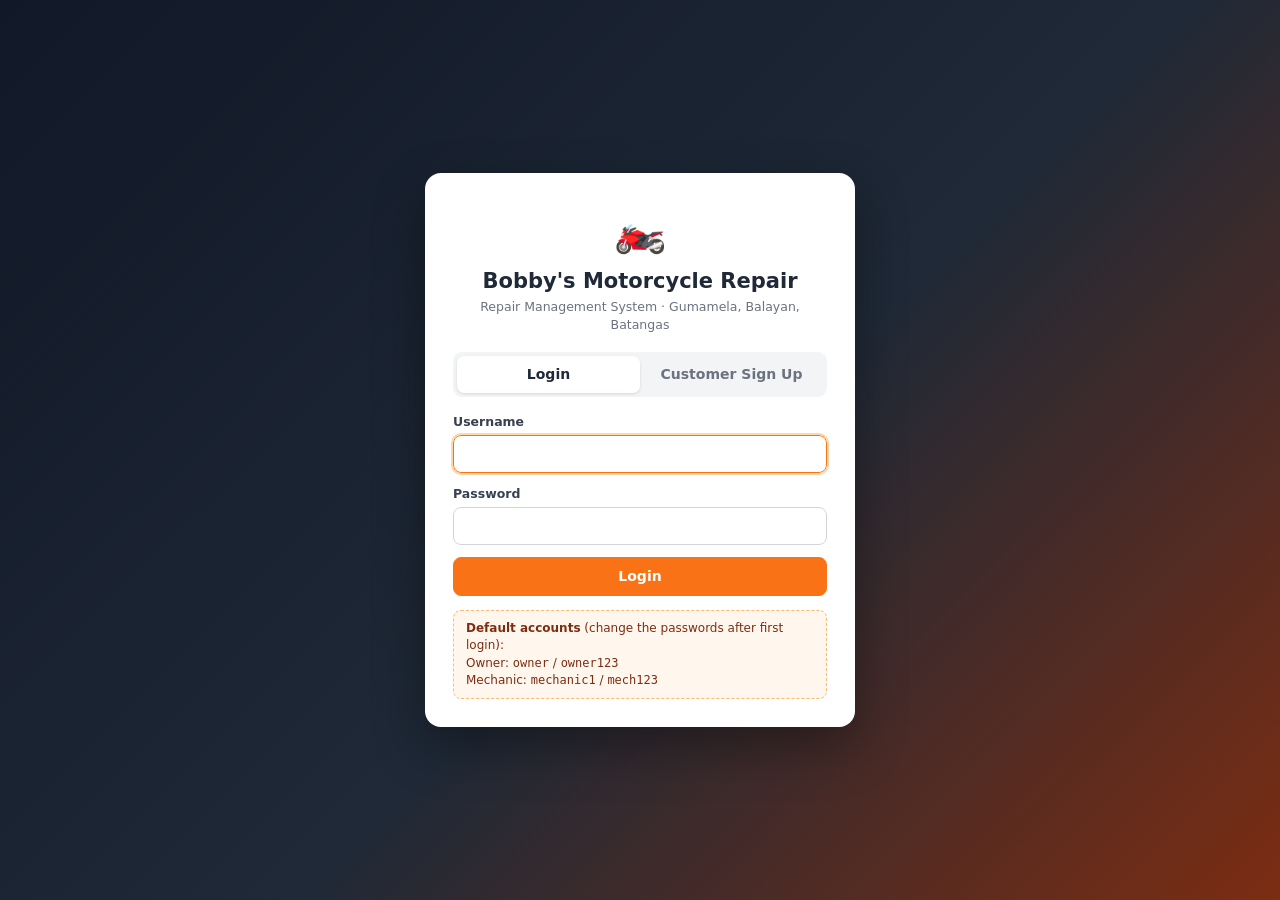
<file: bobbys-repair-system/index.html>
<!DOCTYPE html>
<html lang="en">
<head>
<meta charset="UTF-8">
<meta name="viewport" content="width=device-width, initial-scale=1">
<title>Login – Bobby's Motorcycle Repair System</title>
<link rel="stylesheet" href="css/style.css">
</head>
<body>
<div class="auth-wrap">
  <div class="auth-card">
    <div class="brand">
      <div class="logo">🏍️</div>
      <h1>Bobby's Motorcycle Repair</h1>
      <p>Repair Management System · Gumamela, Balayan, Batangas</p>
    </div>

    <div class="tabs">
      <button id="tabLogin" class="on" type="button">Login</button>
      <button id="tabReg" type="button">Customer Sign Up</button>
    </div>

    <!-- LOGIN -->
    <form id="loginForm" autocomplete="on">
      <div id="loginErr" class="err"></div>
      <div class="field"><label for="lu">Username</label><input id="lu" name="username" required autofocus></div>
      <div class="field"><label for="lp">Password</label><input id="lp" name="password" type="password" required></div>
      <button class="btn primary block" type="submit">Login</button>
      <div class="demo">
        <b>Default accounts</b> (change the passwords after first login):<br>
        Owner: <code>owner</code> / <code>owner123</code><br>
        Mechanic: <code>mechanic1</code> / <code>mech123</code>
      </div>
    </form>

    <!-- REGISTER (customers only) -->
    <form id="regForm" style="display:none" autocomplete="off">
      <div id="regErr" class="err"></div>
      <div class="field"><label>Full name *</label><input name="name" required></div>
      <div class="grid2">
        <div class="field"><label>Phone *</label><input name="phone" required></div>
        <div class="field"><label>Email</label><input name="email" type="email"></div>
      </div>
      <div class="field"><label>Address</label><input name="address"></div>
      <div class="grid2">
        <div class="field"><label>Username *</label><input name="username" required></div>
        <div class="field"><label>Password *</label><input name="password" type="password" required minlength="6"></div>
      </div>
      <button class="btn primary block" type="submit">Create customer account</button>
      <p class="hint" style="text-align:center">Mechanic and owner accounts are created by the shop owner.</p>
    </form>
  </div>
</div>
<script src="js/db.js"></script>
<script src="js/auth.js"></script>
</body>
</html>
</file>
<file: bobbys-repair-system/css/style.css>
:root{
  --bg:#f3f4f6; --card:#fff; --ink:#1f2937; --muted:#6b7280; --line:#e5e7eb;
  --dark:#111827; --dark2:#1f2937; --accent:#f97316; --accent-d:#ea580c;
  --ok:#16a34a; --warn:#d97706; --bad:#dc2626; --info:#2563eb;
  --radius:10px;
}
*{box-sizing:border-box}
html,body{margin:0;height:100%}
body{font-family:system-ui,-apple-system,"Segoe UI",Roboto,Arial,sans-serif;background:var(--bg);color:var(--ink);font-size:14px;line-height:1.45}
h1,h2,h3{margin:0}
a{color:var(--accent-d)}
button,input,select,textarea{font:inherit}

/* ---------- buttons & fields ---------- */
.btn{border:1px solid var(--line);background:#fff;color:var(--ink);padding:8px 14px;border-radius:8px;cursor:pointer;font-weight:600;transition:.15s}
.btn:hover{background:#f9fafb}
.btn.primary{background:var(--accent);border-color:var(--accent);color:#fff}
.btn.primary:hover{background:var(--accent-d)}
.btn.danger{color:var(--bad);border-color:#fecaca}
.btn.danger:hover{background:#fef2f2}
.btn.ghost{background:transparent}
.btn.sm{padding:4px 9px;font-size:12px}
.btn.block{width:100%}
label{display:block;font-weight:600;font-size:12.5px;margin:0 0 4px;color:#374151}
input,select,textarea{width:100%;padding:8px 10px;border:1px solid #d1d5db;border-radius:8px;background:#fff;color:var(--ink)}
input:focus,select:focus,textarea:focus{outline:2px solid #fed7aa;border-color:var(--accent)}
textarea{resize:vertical;min-height:70px}
.field{margin-bottom:12px}
.grid2{display:grid;grid-template-columns:1fr 1fr;gap:0 14px}
.hint{color:var(--muted);font-size:12px;margin-top:4px}
.err{background:#fef2f2;color:#b91c1c;border:1px solid #fecaca;padding:8px 12px;border-radius:8px;margin-bottom:12px;display:none}
.err.show{display:block}

/* ---------- auth page ---------- */
.auth-wrap{min-height:100%;display:flex;align-items:center;justify-content:center;padding:20px;
  background:linear-gradient(135deg,#111827 0%,#1f2937 55%,#7c2d12 100%)}
.auth-card{background:#fff;border-radius:16px;width:100%;max-width:430px;padding:28px;box-shadow:0 20px 50px rgba(0,0,0,.35)}
.brand{text-align:center;margin-bottom:18px}
.brand .logo{font-size:42px}
.brand h1{font-size:21px;margin-top:4px}
.brand p{margin:2px 0 0;color:var(--muted);font-size:12.5px}
.tabs{display:flex;background:#f3f4f6;border-radius:9px;padding:4px;margin-bottom:16px}
.tabs button{flex:1;border:0;background:transparent;padding:8px;border-radius:7px;font-weight:700;color:var(--muted);cursor:pointer}
.tabs button.on{background:#fff;color:var(--ink);box-shadow:0 1px 3px rgba(0,0,0,.12)}
.demo{margin-top:14px;background:#fff7ed;border:1px dashed #fdba74;border-radius:8px;padding:9px 12px;font-size:12px;color:#7c2d12}

/* ---------- app layout ---------- */
.app{display:flex;min-height:100vh}
.sidebar{width:240px;background:var(--dark);color:#d1d5db;display:flex;flex-direction:column;position:fixed;top:0;bottom:0;left:0;z-index:20;transition:transform .2s}
.sidebar .brand{padding:18px 16px;border-bottom:1px solid #374151;text-align:left;margin:0}
.sidebar .brand h1{color:#fff;font-size:16px}
.sidebar .brand p{color:#9ca3af}
.nav{padding:10px;flex:1;overflow:auto}
.nav a{display:flex;gap:10px;align-items:center;padding:10px 12px;border-radius:8px;color:#d1d5db;text-decoration:none;cursor:pointer;margin-bottom:2px;font-weight:500}
.nav a:hover{background:var(--dark2)}
.nav a.on{background:var(--accent);color:#fff}
.sidebar .me{padding:12px 16px;border-top:1px solid #374151;font-size:12.5px}
.sidebar .me b{color:#fff;display:block}
.main{flex:1;margin-left:240px;min-width:0}
.topbar{background:#fff;border-bottom:1px solid var(--line);padding:12px 22px;display:flex;align-items:center;gap:12px;position:sticky;top:0;z-index:10}
.topbar h2{font-size:18px;flex:1}
.menu-btn{display:none}
.content{padding:22px}
.role-pill{background:#ffedd5;color:#9a3412;font-size:11px;font-weight:700;padding:2px 9px;border-radius:99px;text-transform:uppercase}

/* ---------- cards / tables ---------- */
.cards{display:grid;grid-template-columns:repeat(auto-fit,minmax(170px,1fr));gap:14px;margin-bottom:20px}
.stat{background:var(--card);border-radius:var(--radius);padding:16px;border:1px solid var(--line);border-left:4px solid var(--accent)}
.stat .n{font-size:24px;font-weight:800}
.stat .l{color:var(--muted);font-size:12.5px}
.stat.red{border-left-color:var(--bad)}.stat.green{border-left-color:var(--ok)}.stat.blue{border-left-color:var(--info)}
.panel{background:var(--card);border:1px solid var(--line);border-radius:var(--radius);padding:16px;margin-bottom:18px}
.panel h3{font-size:15px;margin-bottom:10px}
.toolbar{display:flex;flex-wrap:wrap;gap:10px;align-items:center;margin-bottom:14px}
.toolbar .grow{flex:1;min-width:180px}
.toolbar input,.toolbar select{width:auto;min-width:150px}
.toolbar .grow input{width:100%}
.tablewrap{overflow-x:auto;background:var(--card);border:1px solid var(--line);border-radius:var(--radius)}
table{border-collapse:collapse;width:100%}
th,td{text-align:left;padding:10px 12px;border-bottom:1px solid var(--line);vertical-align:top}
th{background:#f9fafb;font-size:12px;text-transform:uppercase;letter-spacing:.03em;color:#4b5563;white-space:nowrap}
tr:last-child td{border-bottom:0}
tbody tr:hover{background:#fffaf5}
td.num,th.num{text-align:right;white-space:nowrap}
td .btn{margin:0 4px 4px 0}
.empty{padding:30px;text-align:center;color:var(--muted)}
.badge{display:inline-block;padding:2px 9px;border-radius:99px;font-size:11.5px;font-weight:700;white-space:nowrap}
.s-waiting,.s-pending{background:#fef3c7;color:#92400e}
.s-underrepair,.s-dispatched,.s-partial{background:#dbeafe;color:#1e40af}
.s-readyforpickup{background:#ede9fe;color:#5b21b6}
.s-completed,.s-resolved,.s-paid{background:#dcfce7;color:#166534}
.s-cancelled,.s-unpaid{background:#fee2e2;color:#991b1b}
.s-nocharge{background:#f3f4f6;color:#4b5563}
.u-low{background:#f3f4f6;color:#374151}.u-high{background:#ffedd5;color:#9a3412}.u-critical{background:#fee2e2;color:#991b1b}
.sos{color:var(--bad);font-weight:800}
.status-sel{padding:4px 6px;font-size:12px;width:auto}
.cols2{display:grid;grid-template-columns:1fr 1fr;gap:18px}
.kv{display:grid;grid-template-columns:140px 1fr;gap:4px 12px;margin-bottom:10px}
.kv span:nth-child(odd){color:var(--muted)}
.tabbar{display:flex;gap:6px;margin-bottom:14px;flex-wrap:wrap}
.tabbar button{border:1px solid var(--line);background:#fff;padding:7px 14px;border-radius:99px;cursor:pointer;font-weight:600}
.tabbar button.on{background:var(--dark);color:#fff;border-color:var(--dark)}
.sumrow{display:flex;gap:18px;flex-wrap:wrap;margin:0 0 12px}
.sumrow div{background:#f9fafb;border:1px solid var(--line);border-radius:8px;padding:8px 14px}
.sumrow b{display:block;font-size:17px}

/* ---------- modal ---------- */
#modal{position:fixed;inset:0;background:rgba(17,24,39,.55);display:none;align-items:flex-start;justify-content:center;padding:30px 12px;overflow:auto;z-index:50}
#modal.open{display:flex}
.modal-box{background:#fff;border-radius:14px;width:100%;max-width:520px;box-shadow:0 20px 50px rgba(0,0,0,.3)}
.modal-box.wide{max-width:820px}
.modal-head{display:flex;align-items:center;justify-content:space-between;padding:14px 18px;border-bottom:1px solid var(--line)}
.modal-head h3{font-size:16px}
.modal-head .x{border:0;background:transparent;font-size:24px;line-height:1;cursor:pointer;color:var(--muted)}
.modal-body{padding:18px}
.modal-foot{padding:12px 18px;border-top:1px solid var(--line);display:flex;justify-content:flex-end;gap:10px}
.line{display:flex;gap:8px;margin-bottom:8px;align-items:center}
.line input[type=number]{width:110px;flex:none}
.line select{flex:1}
.line .qty{width:80px}
.subhead{display:flex;justify-content:space-between;align-items:center;margin:14px 0 8px;font-weight:700}
.totalbox{text-align:right;font-size:16px;font-weight:800;padding-top:8px;border-top:2px solid var(--line);margin-top:10px}

/* ---------- toast ---------- */
#toast{position:fixed;bottom:20px;left:50%;transform:translateX(-50%);background:var(--dark);color:#fff;padding:10px 18px;border-radius:9px;z-index:100;opacity:0;pointer-events:none;transition:.25s}
#toast.show{opacity:1}
#toast.bad{background:var(--bad)}

/* ---------- responsive ---------- */
@media(max-width:820px){
  .sidebar{transform:translateX(-100%)}
  .sidebar.open{transform:none}
  .main{margin-left:0}
  .menu-btn{display:inline-block}
  .cols2,.grid2{grid-template-columns:1fr}
  .content{padding:14px}
  .kv{grid-template-columns:110px 1fr}
}

/* ---------- print ---------- */
@media print{
  .sidebar,.topbar,.toolbar,.tabbar,.no-print,#toast{display:none!important}
  .main{margin:0}.content{padding:0}
  body{background:#fff}
  .tablewrap,.panel{border:0}
  .print-title{display:block!important}
}
.print-title{display:none;margin-bottom:10px}
</file>
